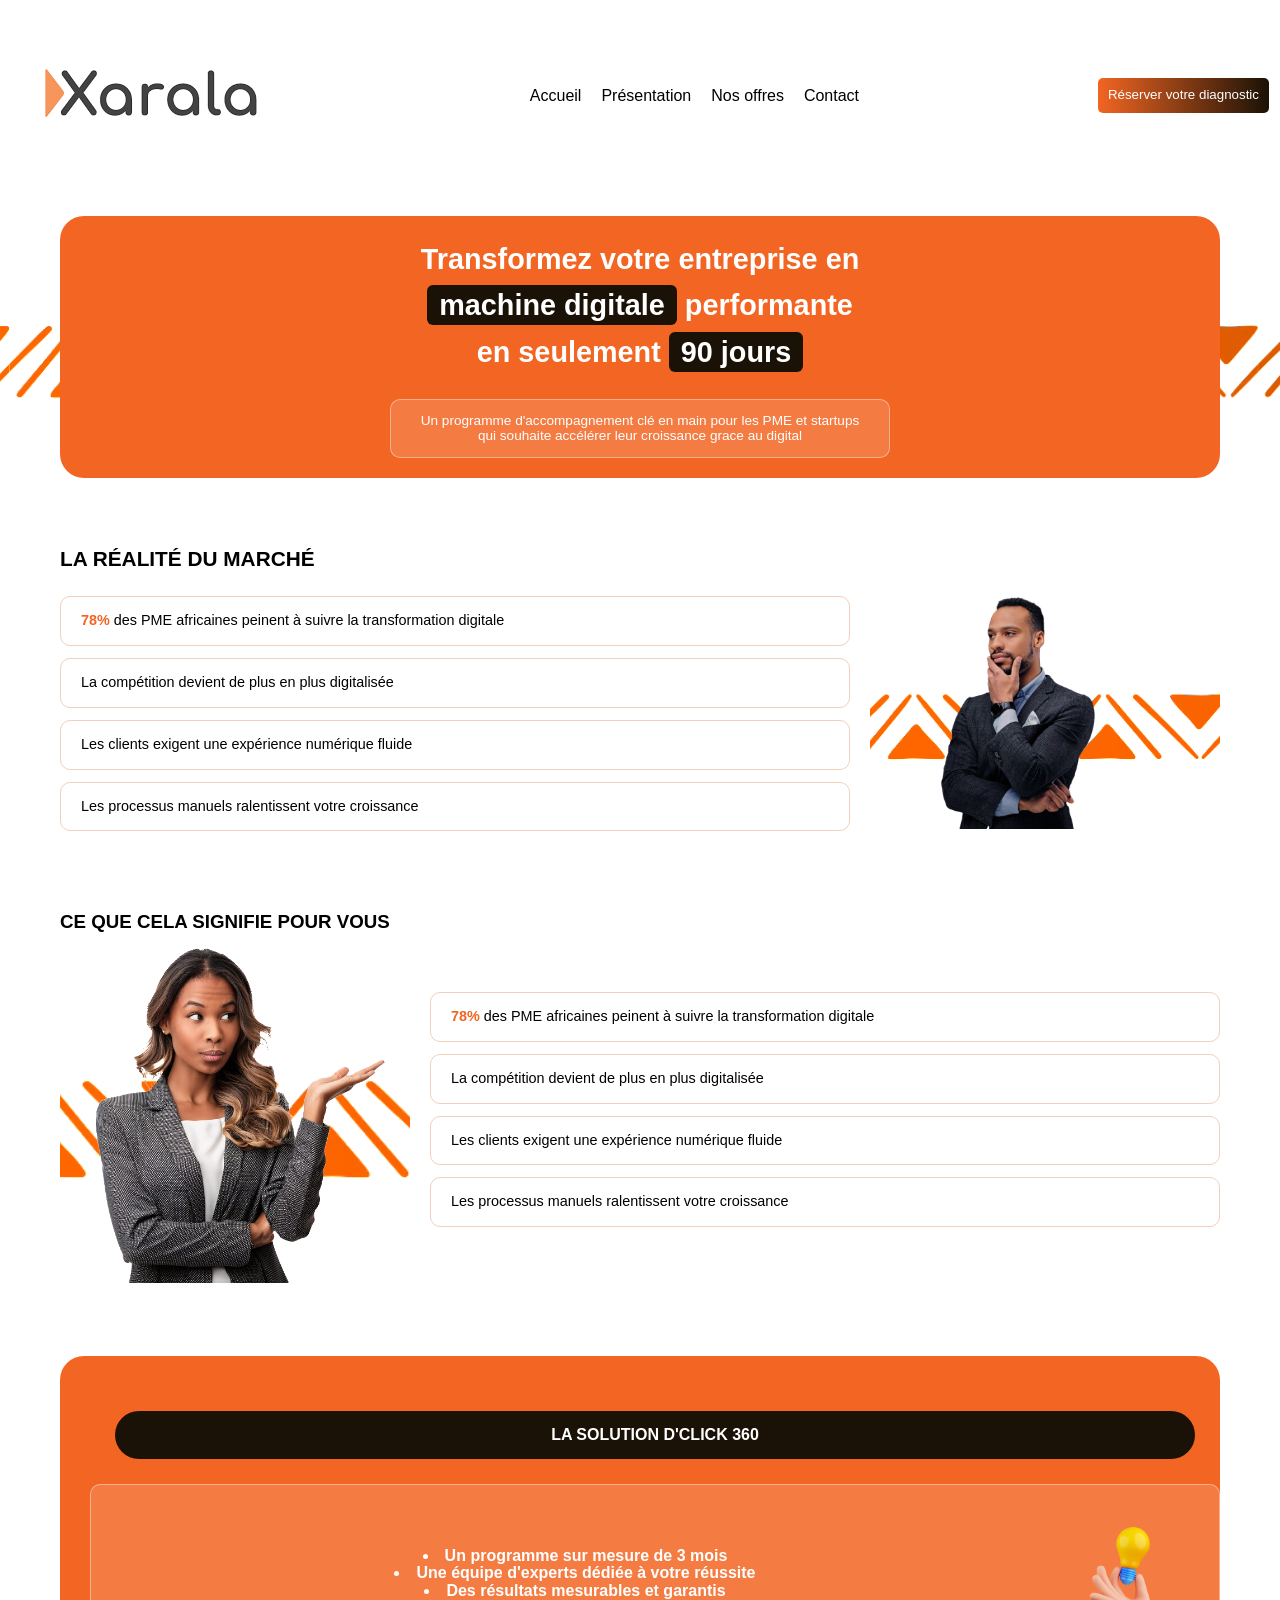
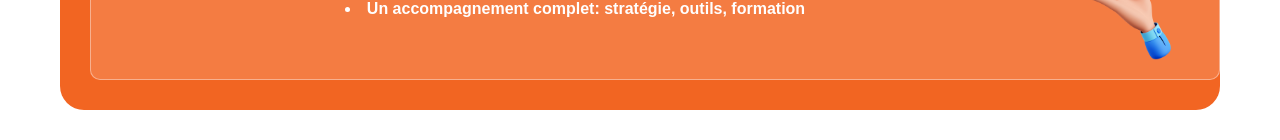
<file: projet2.xarala/index.html>
<!DOCTYPE html>
<html lang="fr">
<head>
    <meta charset="UTF-8">
    <meta name="viewport" content="width=device-width, initial-scale=1.0">
    <link rel="stylesheet" href="style.css">
    <title>Xarala</title>
</head>
<body>
    <nav>
        <div class="logo"><img src="images.png" alt=""></div>
        <ul class="b">
            <li><a href="#">Accueil</a></li>
            <li><a href="#">Présentation</a></li>
            <li><a href="#">Nos offres</a></li>
            <li><a href="#">Contact</a></li>
        </ul>
        <button class="btn-nav">Réserver votre diagnostic</button>
    </nav>
    <div class="wrapper">
    <div class="hero">
    <h1>
        Transformez votre entreprise en <br>
        <span class="highlight-box">machine digitale</span> performante</br>
        en seulement <span class="days-box">90 jours</span>
    </h1>
    <div class="hero-sub">
        Un programme d'accompagnement clé en main pour les PME et startups
        qui souhaite accélérer leur croissance grace au digital
    </div>
    </div>
    </div>
    <section>
        <h2>La réalité du Marché</h2>
        <div class="container">
            <div class="cards">
            <div class="class "> <span style="color: #f26522;font-weight: 700;">78% </span> des PME africaines peinent à suivre la transformation digitale</div>
            <div class="class ">La compétition devient de plus en plus digitalisée</div>
            <div class="class ">Les clients exigent une expérience numérique fluide</div>
            <div class="class ">Les processus manuels ralentissent votre croissance</div>
        </div>
       <div class="side-img-wrapper"> <img src="homme.png" alt="homme" class="side-img"></div>
        </div>
    </section>
    <section>
        <h3>Ce que cela signifie pour vous</h3>
         <div class="container1">
             <div class="side-img-wrapper1"> <img src="femme.png" alt="homme" class="side-img1"></div>
            <div class="cards1">
            <div class="class "> <span style="color: #f26522;font-weight: 700;">78% </span> des PME africaines peinent à suivre la transformation digitale</div>
            <div class="class ">La compétition devient de plus en plus digitalisée</div>
            <div class="class ">Les clients exigent une expérience numérique fluide</div>
            <div class="class ">Les processus manuels ralentissent votre croissance</div>
        </div>
      
        </div>
    </section>
    <section class="for">
       <h4>LA SOLUTION D'CLICK 360</h4>
       <div class="for-content">
          <ul class="c">
             <li>Un programme sur mesure de 3 mois</li>
             <li>Une équipe d'experts dédiée à votre réussite</li>
             <li>Des résultats mesurables et garantis</li>
             <li>Un accompagnement complet: stratégie, outils, formation</li>
          </ul>
          <div class="img"><img src="main.png" class="ben"></div>
       </div>
    </section>
</body>
</html>
</file>
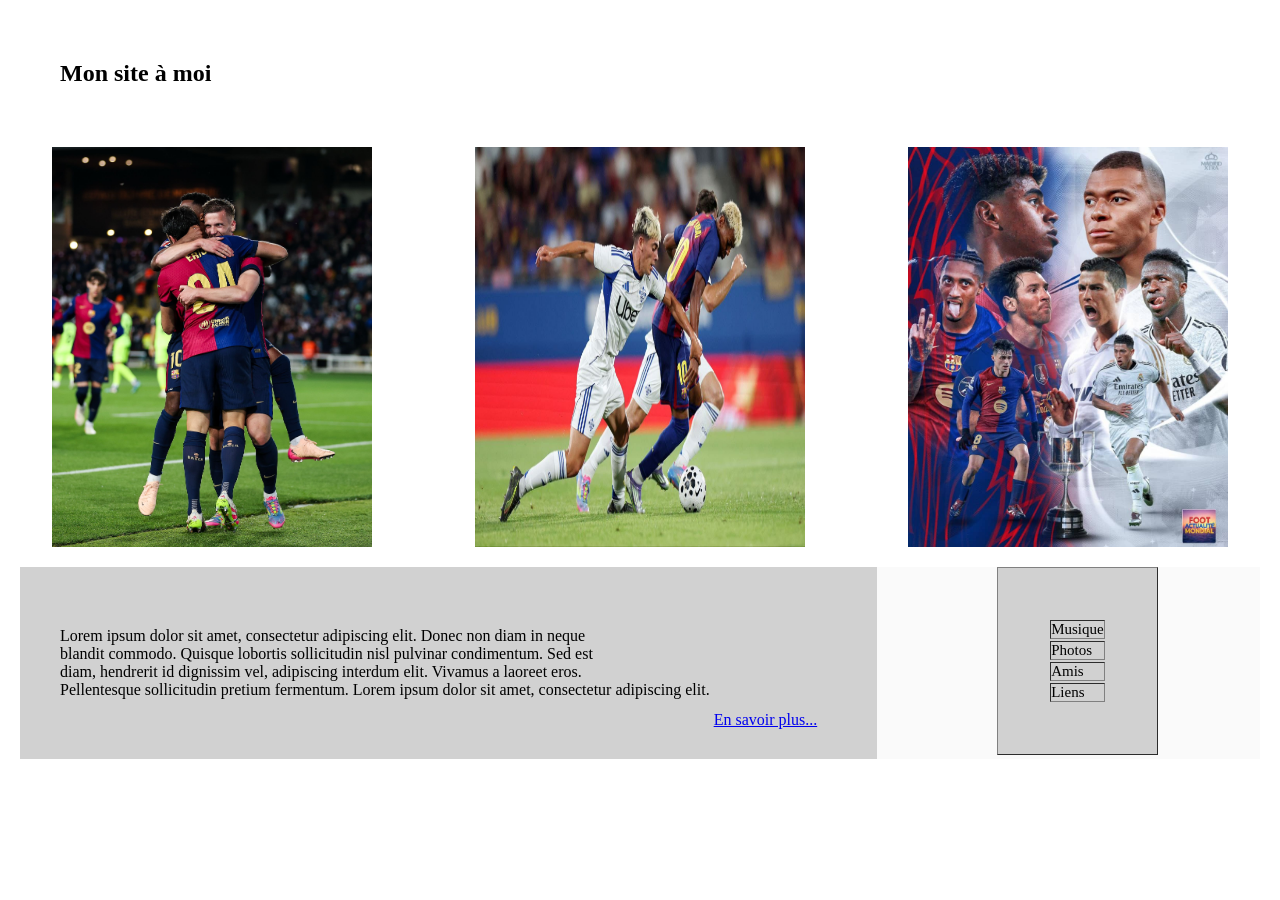
<file: travail groupe/index.html>
<!DOCTYPE html>
<html lang="fr">
<head>
    <meta charset="UTF-8">
    <meta name="viewport" content="width=device-width, initial-scale=1.0">
    <link rel="stylesheet" href="style.css">
    <title>Document</title>
</head>
<body>
   <section class="1">
    <h1>Mon site à moi</h1>
    <div class="A">
        <img src="ab.jpg" height="400px">
        <img src="eb.jpg" height="400px" width="330px">
        <img src="ib.jpg" height="400px">
    </div>
    <div class="bas">
  <div class="texte">
    <p>Lorem ipsum dolor sit amet, consectetur adipiscing elit. Donec non diam in neque <br>
        blandit commodo. Quisque lobortis sollicitudin nisl pulvinar condimentum. Sed est <br>
         diam, hendrerit id dignissim vel, adipiscing interdum elit. Vivamus a laoreet eros. <br>
          Pellentesque sollicitudin pretium fermentum. Lorem ipsum dolor sit amet, consectetur adipiscing elit.
           <a href="#" class="lui">En savoir plus...</a></p>
   
  </div>

  <table border="1">
    <tr><td>Musique</td></tr>
    <tr><td>Photos</td></tr>
    <tr><td>Amis</td></tr>
    <tr><td>Liens</td></tr>
  </table>
</div>
   </section>
   <footer></footer>
</body>
</html>
</file>
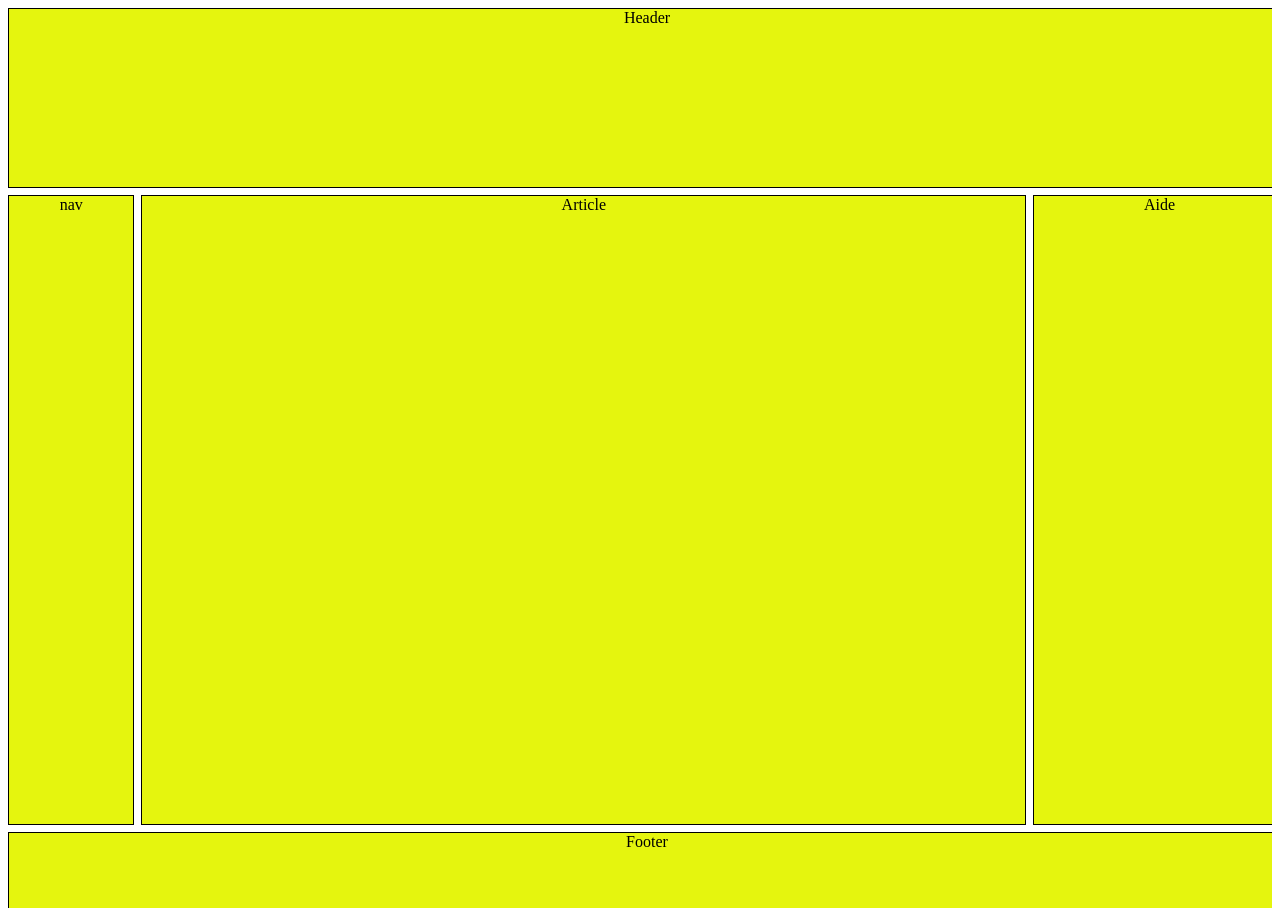
<file: .vscode/grid/index.html>
<!DOCTYPE html>
<html lang="fr">
<head>
    <meta charset="UTF-8">
    <meta name="viewport" content="width=device-width, initial-scale=1.0">
    <link rel="stylesheet" href="style.css">
    <title>Document</title>
</head>
<body>
      <div class="container">
        <div class=" item header">Header</div>
        <div class=" item nav">nav</div>
        <div class="item Article">Article</div>
        <div class="item Aide">Aide</div>
        <div class="item Footer">Footer</div>
      </div>
</body>
</html>
</file>
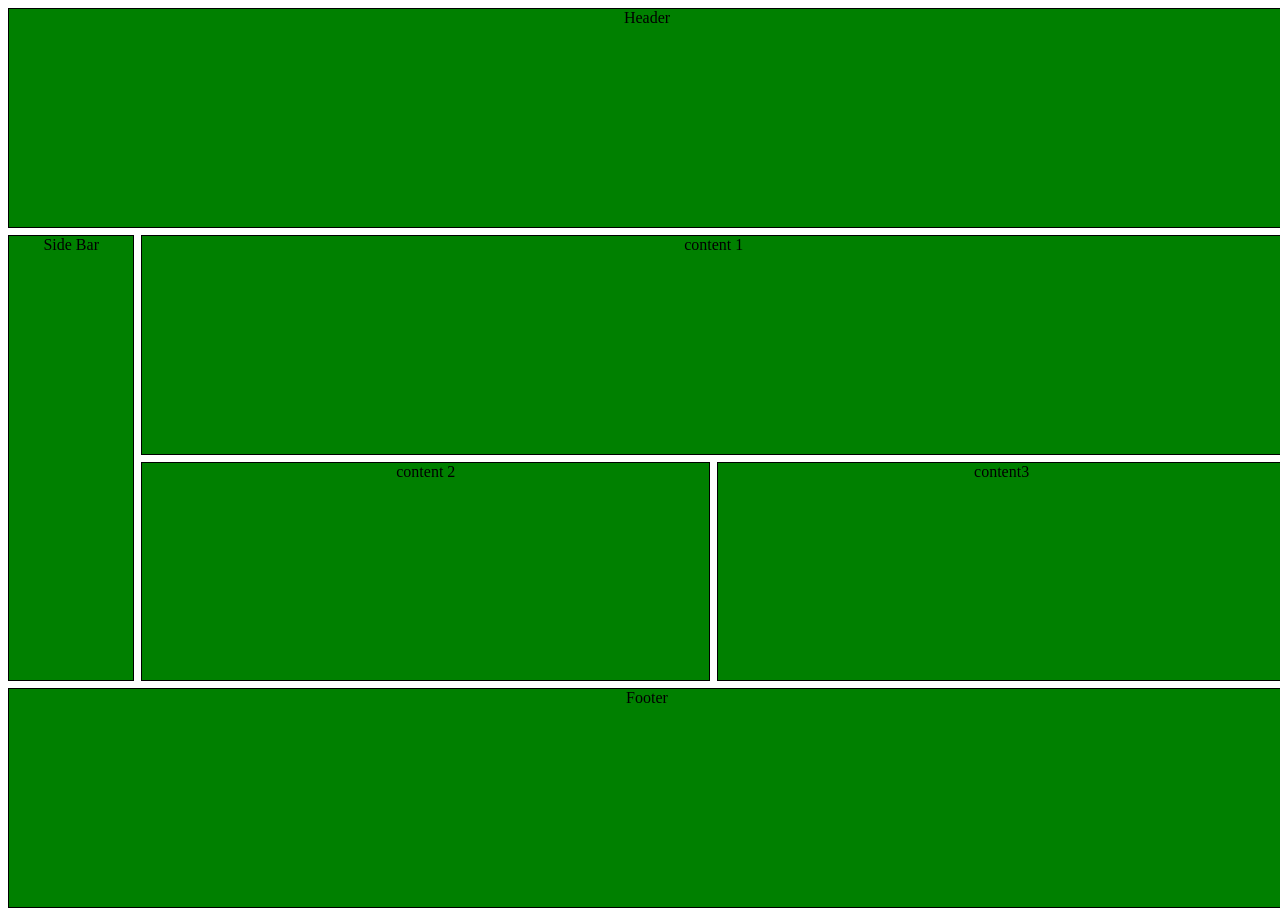
<file: amélioration/exercice grid/index.html>
<!DOCTYPE html>
<html lang="fr">
<head>
    <meta charset="UTF-8">
    <meta name="viewport" content="width=device-width, initial-scale=1.0">
    <link rel="stylesheet" href="style.css">
    <title>Document</title>
</head>
<body>
    <div class="container">
        <div class=" item A">Header</div>
        <div class=" item B">Side Bar</div>
        <div class="item le">content 1</div>
        <div class="item">content 2</div>
        <div class="item">content3</div>
        <div class="item footer">Footer</div>
    </div>
</body>
</html>
</file>
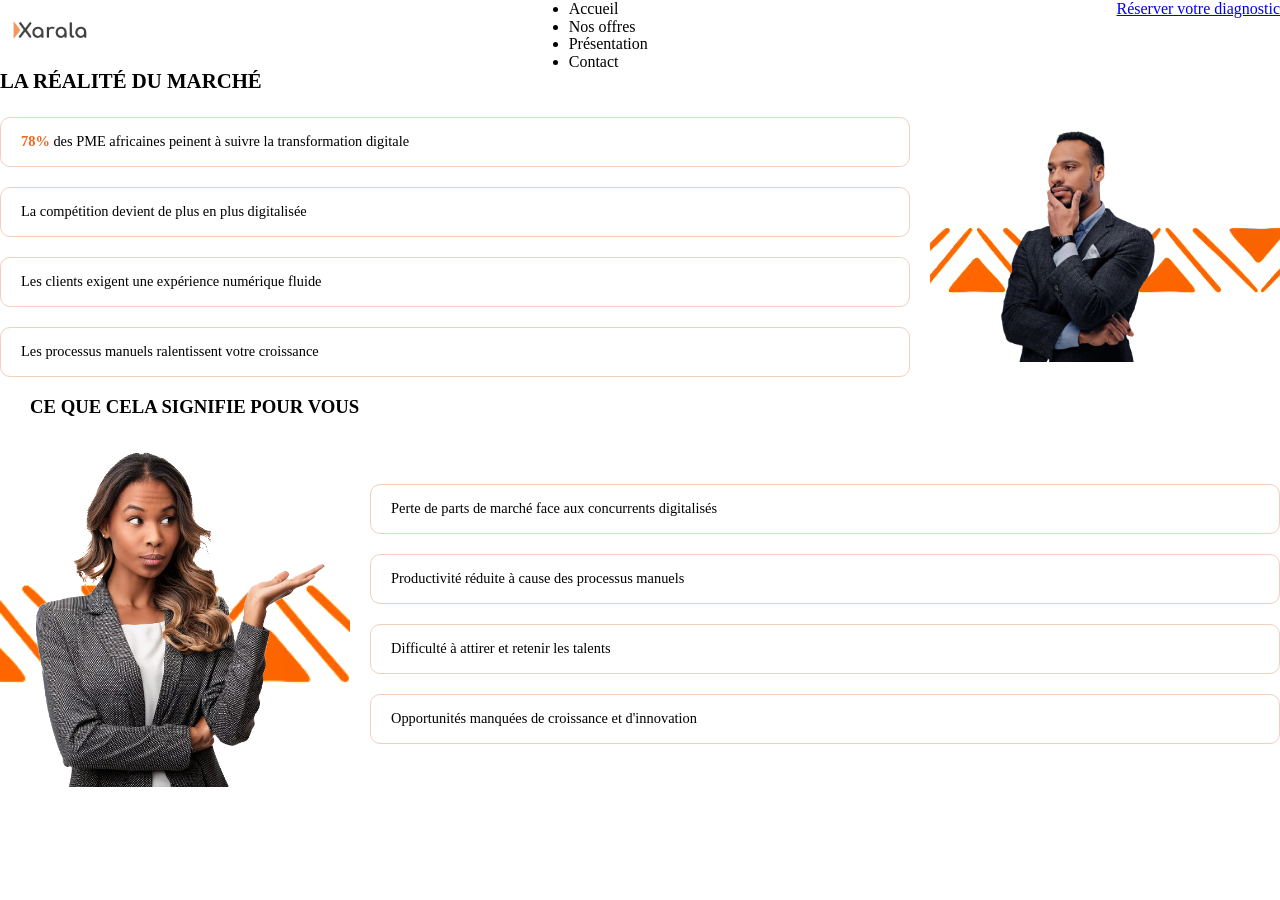
<file: projet2.xarala/xdj/index.html>
<!DOCTYPE html>
<html lang="fr">
<head>
    <meta charset="UTF-8">
    <meta name="viewport" content="width=device-width, initial-scale=1.0">
    <link rel="stylesheet" href="style.css">
    <title>Document</title>
</head>
<body>
    <nav>
        <div class="Logo"><img src="images.png" width="100"></div>
        <div class="menu">
            <ul class="nav">
                <li> <a href="#"></a>Accueil</li>
                <li> <a href="#"></a>Nos offres</li>
                <li> <a href="#"></a>Présentation</li>
                <li> <a href="#"></a>Contact</li>
            </ul>
        </div>
        <div class="button"><a href="#">Réserver votre diagnostic</a></div>
    </nav>
    <section>
        <h2>La réalité du Marché</h2>
        <div class="container">
            <div class="cards">
            <div class="class "> <span style="color: #f26522;font-weight: 700;">78% </span> des PME africaines peinent à suivre la transformation digitale</div>
            <div class="class ">La compétition devient de plus en plus digitalisée</div>
            <div class="class ">Les clients exigent une expérience numérique fluide</div>
            <div class="class ">Les processus manuels ralentissent votre croissance</div>
        </div>
       <div class="LO"><img src="homme.png" alt="homme" class="LA"></div>
        </div>
    </section>
    <section>
         <h3>Ce que cela signifie pour vous</h3>
        <div class="container1">
            <div class="LI"><img src="femme.png" class="LU"></div>
            <div class="cards1">
            <div class="class "> Perte de parts de marché face aux concurrents digitalisés</div>
            <div class="class ">Productivité réduite à cause des processus manuels</div>
            <div class="class ">Difficulté à attirer et retenir les talents</div>
            <div class="class ">Opportunités manquées de croissance et d'innovation</div>
            </div>
    </section>
</body>
</html>
</file>
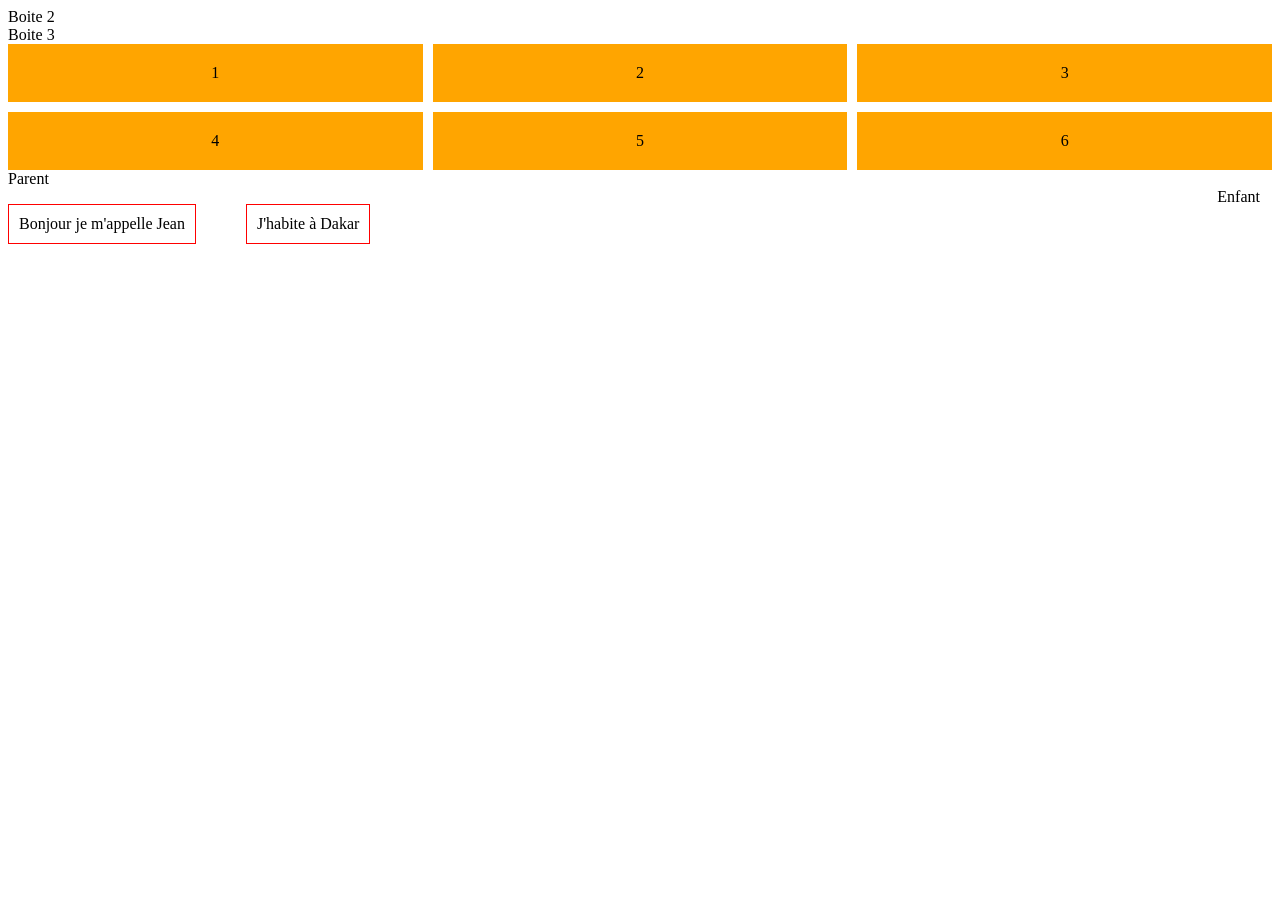
<file: travail groupe/positionnement/index.html>
<!DOCTYPE html>
<html lang="fr">
<head>
    <meta charset="UTF-8">
    <meta name="viewport" content="width=device-width, initial-scale=1.0">
    <link rel="stylesheet" href="style.css">
    <title>Document</title>
</head>
<body>
    <div class="boite1">Boite 1</div>
<div class="boite2">Boite 2</div>
<div class="boite3">Boite 3</div>
<div class="grille">
  <div class="carte">1</div>
  <div class="carte">2</div>
  <div class="carte">3</div>
  <div class="carte">4</div>
  <div class="carte">5</div>
  <div class="carte">6</div>
</div>
<div class="parent">
  Parent
  <div class="enfant">Enfant</div>
</div>
<div class="ligne">
  <p>Bonjour je m'appelle Jean</p>
  <p>J'habite à Dakar</p>
</div>
</body>
</html>
</file>
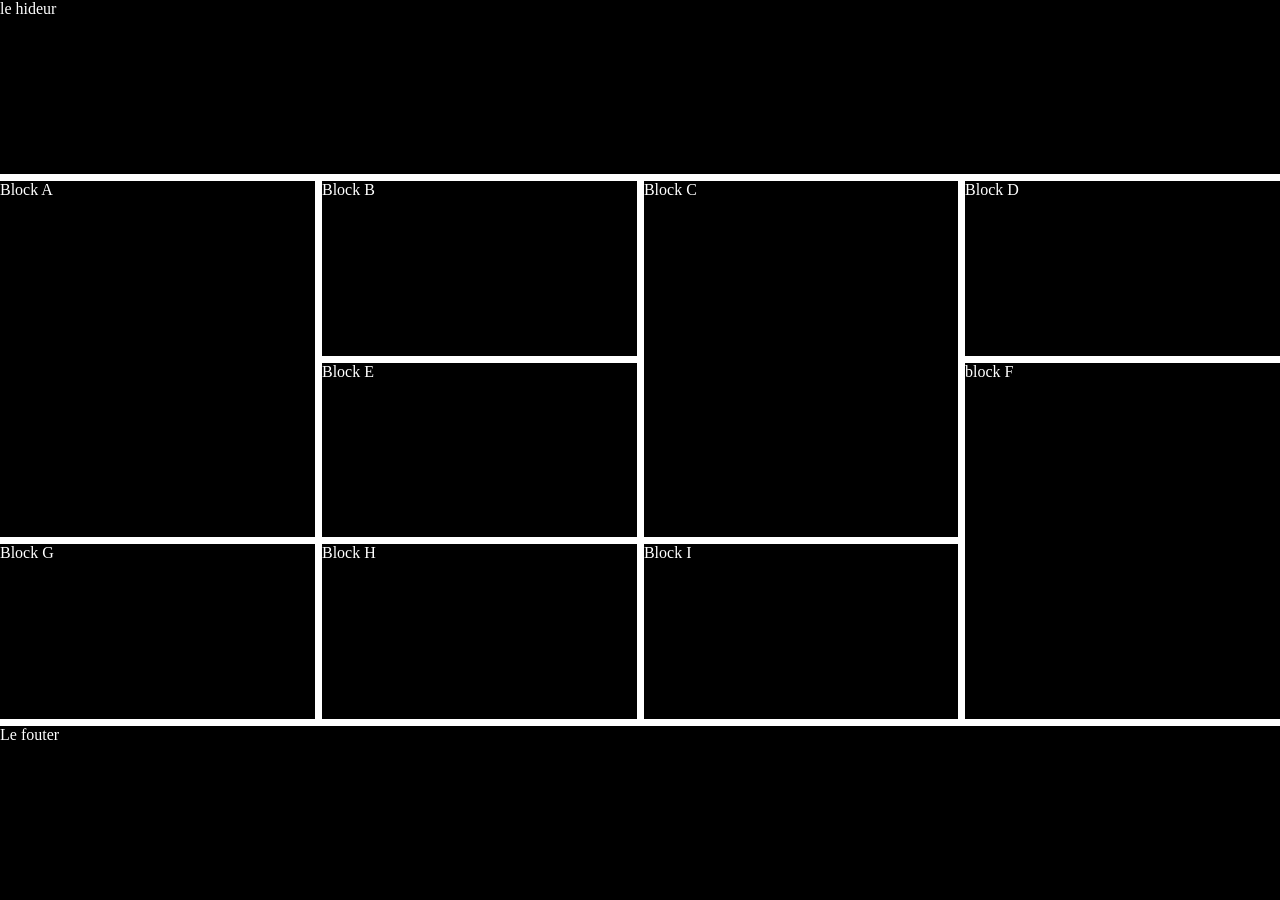
<file: amélioration/exercice grid/exercice madeleine/index.html>
<!DOCTYPE html>
<html lang="fr">
<head>
    <meta charset="UTF-8">
    <meta name="viewport" content="width=device-width, initial-scale=1.0">
    <link rel="stylesheet" href="style.css">
    <title>Document</title>
</head>
<body>
    <div class="container">
        <div class="item J">le hideur</div>
        <div class="item K">Block A</div>
        <div class="item L">Block B</div>
        <div class="item M">Block C</div>
        <div class="item N">Block D</div>
        <div class="item O">Block E</div>
        <div class="item P">block F</div>
        <div class="item Q">Block G</div>
        <div class="item R">Block H</div>
        <div class="item S">Block I</div>
        <div class="item T">Le fouter</div>
    </div>
</body>
</html>
</file>
<file: projet2.xarala/style.css>
/* ===========================
   RESET GLOBAL
   Cible tous les éléments HTML
   =========================== */
* {
  margin: 0;        /* supprime les marges par défaut de tous les éléments */
  padding: 0;       /* supprime les espacements internes par défaut */
  box-sizing: border-box; /* le padding et border sont inclus dans la largeur totale */
  line-height: 1.1; /* hauteur de ligne par défaut pour tout le texte */
}

/* ===========================
   BALISE <span>
   Ex: <span>I</span>Xarala et les pourcentages colorés
   =========================== */
span {
  color: #ff0000; /* colore en rouge tous les <span> par défaut */
}

/* ===========================
   TOUTES LES BALISES <ul>
   Cible les listes nav et .c
   =========================== */
ul {
  list-style: none; /* supprime les puces par défaut de toutes les listes */
}

/* ===========================
   LIENS <a> DANS LES <ul>
   Cible les liens du menu nav
   =========================== */
ul a {
  text-decoration: none; /* supprime le soulignement des liens */
  color: #000;           /* colore les liens en noir */
}

/* ===========================
   BALISE <body>
   Conteneur principal de toute la page
   =========================== */
body {
  font-family: sans-serif; /* police sans-serif pour toute la page */
  background: #ffffff;     /* fond blanc */
  overflow-x: hidden;      /* cache le défilement horizontal si contenu dépasse */
}

/* ===========================
   BALISE <nav>
   Barre de navigation en haut de page
   =========================== */
nav {
  display: flex;              /* place logo, liens et bouton en ligne */
  justify-content: space-between; /* espace égal entre logo, liens, bouton */
  align-items: center;        /* aligne verticalement au centre */
  padding: 1px;               /* petit espace interne */
  color: #000;
  margin: 5px;                /* couleur du texte en noir */
}

/* ===========================
   <ul class="b">
   Liste des liens du menu nav
   =========================== */
ul.b {
  display: flex;       /* affiche les <li> en ligne horizontale */
  gap: 20px;           /* espace de 20px entre chaque lien */
  margin: 10px;        /* marge autour de la liste */
  white-space: nowrap; /* empêche les liens de se couper sur plusieurs lignes */
}

/* ===========================
   <button class="btn-nav">
   Bouton "Réserver votre diagnostic"
   =========================== */
.btn-nav {
  padding: 10px; /* espace interne autour du texte du bouton */
  background: linear-gradient(to right, #F26522,#1A1206); /* dégradé orange → blanc → orange foncé */
  color: #fff;         /* texte blanc */
  border: none;        /* supprime la bordure par défaut du bouton */
  border-radius: 5px;  /* coins arrondis */
  cursor: pointer;     /* curseur main au survol */
  white-space: nowrap; /* empêche le texte de se couper */
  flex-shrink: 0;      /* empêche le bouton de se réduire dans le flex */
  margin: 5px;         /* petite marge autour du bouton */
}

/* ===========================
   <div class="logo">
   Logo "IXarala" dans le nav
   =========================== */
.logo {
  font-size: 24px;   /* taille du texte du logo */
  font-weight: bold; /* texte en gras */
  color: #000;       /* couleur noire */
}

/* ===========================
   <div class="ligne">
   Ligne décorative (si utilisée)
   =========================== */
.ligne {
  width: 100%;   /* prend toute la largeur */
  height: 3px;   /* ligne fine de 3px */
  background: linear-gradient(90deg, transparent, #f26522, transparent); /* dégradé transparent → orange → transparent */
  margin: 10px 0; /* espace au dessus et en dessous */
}

/* ===========================
   <div class="wrapper">
   Conteneur de la section hero avec image de fond
   =========================== */
.wrapper {
  background-image: url('design.png'); /* image de fond */
  background-size: cover;              /* couvre tout le conteneur */
  background-repeat: no-repeat;        /* ne se répète pas */
  background-position: center;         /* centrée */
}

/* ===========================
   <div class="hero">
   Bloc principal du titre hero
   =========================== */
.hero {
  background: #F26522;   /* fond orange */
  border-radius: 24px;   /* coins très arrondis */
  margin: 30px 60px;     /* 30px haut/bas, 60px gauche/droite */
  padding: 20px 40px;    /* espace interne */
  text-align: center;    /* texte centré */
}

/* ===========================
   <h1> DANS .hero
   Titre principal de la page
   =========================== */
.hero h1 {
  color: #fff;        /* texte blanc */
  font-size: 1.8rem;  /* taille du titre */
  line-height: 1.6;   /* espacement entre les lignes du titre */
}

/* ===========================
   <span class="highlight-box"> et <span class="days-box">
   Mots mis en valeur dans le h1
   =========================== */
.highlight-box,
.days-box {
  background: #1A1206; /* fond marron foncé */
  color: #fff;         /* texte blanc */
  border-radius: 6px;  /* coins arrondis */
  padding: 4px 12px;   /* espace interne autour du mot */
}

/* ===========================
   <div class="hero-sub">
   Sous-titre descriptif sous le h1
   =========================== */
.hero-sub {
  background: rgba(255, 255, 255, 0.15); /* fond blanc semi-transparent */
  border: 1px solid rgba(255, 255, 255, 0.4); /* bordure blanche légère */
  border-radius: 10px;  /* coins arrondis */
  padding: 14px 20px;   /* espace interne */
  color: #fff;          /* texte blanc */
  font-size: 0.85rem;   /* texte légèrement petit */
  max-width: 500px;     /* largeur maximale */
  margin: 24px auto 0;  /* centré horizontalement, 24px au dessus */
}

/* ===========================
   TOUTES LES BALISES <section>
   Sections "Réalité du marché", "Ce que cela signifie", "Solution"
   =========================== */
section {
  padding: 40px 60px; /* espace interne : 40px haut/bas, 60px gauche/droite */
}

/* ===========================
   <h2> DANS <section>
   Titre "LA RÉALITÉ DU MARCHÉ"
   =========================== */
section h2 {
  font-size: 1.3rem;      /* taille du titre */
  font-weight: 800;       /* très gras */
  text-transform: uppercase; /* tout en majuscules */
  margin-bottom: 24px;    /* espace sous le titre */
}

/* ===========================
   <h3> DANS <section>
   Titre "CE QUE CELA SIGNIFIE POUR VOUS"
   =========================== */
section h3 {
  text-transform: uppercase; /* tout en majuscules */
}

/* ===========================
   <div class="container"> et <div class="container1">
   Conteneurs des sections avec cartes et image côte à côte
   =========================== */
.container,
.container1 {
  display: flex;         /* place cartes et image en ligne */
  flex-direction: row;   /* direction horizontale (gauche → droite) */
  gap: 20px;             /* espace entre les cartes et l'image */
  align-items: center;   /* aligne verticalement au centre */
}

/* ===========================
   <div class="cards"> et <div class="cards1">
   Colonnes de cartes dans les sections
   =========================== */
.cards,
.cards1 {
  display: flex;          /* empile les cartes */
  flex-direction: column; /* direction verticale (haut → bas) */
  gap: 12px;              /* espace entre chaque carte */
  flex: 1;                /* prend tout l'espace disponible */
}

/* ===========================
   <div class="class">
   Chaque carte individuelle avec le texte
   =========================== */
.class {
  border: 1.5px solid #f2d0bb; /* bordure orange clair */
  border-radius: 10px;          /* coins arrondis */
  padding: 16px 20px;           /* espace interne */
  font-size: 0.9rem;            /* taille du texte */
  background: #ffffff;          /* fond blanc */
}

/* ===========================
   <div class="side-img-wrapper"> et <div class="side-img-wrapper1">
   Conteneurs des images homme et femme avec fond décoratif
   =========================== */
.side-img-wrapper,
.side-img-wrapper1 {
  background-image: url('design.png'); /* image de fond décorative */
  background-size: cover;              /* couvre tout le conteneur */
  background-repeat: no-repeat;        /* ne se répète pas */
  background-position: center;         /* centrée */
}

/* ===========================
   <img class="side-img">
   Image de l'homme dans la 1ère section
   =========================== */
.side-img {
  width: 350px;      /* largeur fixe */
  object-fit: cover; /* l'image couvre sans se déformer */
}

/* ===========================
   <img class="side-img1">
   Image de la femme dans la 2ème section
   =========================== */
.side-img1 {
  width: 350px;           /* largeur fixe */
  object-fit: cover;      /* l'image couvre sans se déformer */
  transform: scaleX(-1);  /* retourne l'image horizontalement (effet miroir) */
}

/* ===========================
   <section class="for">
   Section orange "LA SOLUTION D'CLICK 360"
   =========================== */
.for {
  background: #F26522;  /* fond orange */
  border-radius: 24px;  /* coins très arrondis */
  margin: 30px 60px;    /* 30px haut/bas, 60px gauche/droite */
  padding: 30px;        /* espace interne */
  padding-right: 0;     /* supprime le padding à droite pour que l'image colle au bord */
  overflow: hidden;     /* cache ce qui dépasse du conteneur (image) */
}

/* ===========================
   <h4> dans .for
   Titre "LA SOLUTION D'CLICK 360" sur fond sombre
   =========================== */
h4 {
  background: #1A1206; /* fond marron foncé */
  color: #fff;         /* texte blanc */
  padding: 15px;       /* espace interne */
  margin: 25px;        /* espace autour */
  border-radius: 24px; /* coins très arrondis */
  text-align: center;  /* texte centré */
}

/* ===========================
   <div class="for-content">
   Carte translucide contenant la liste et l'image
   =========================== */
.for-content {
  background: rgba(255, 255, 255, 0.15); /* fond blanc semi-transparent */
  border: 1px solid rgba(255, 255, 255, 0.4); /* bordure blanche légère */
  border-radius: 10px;       /* coins arrondis */
  padding: 14px 0 14px 20px; /* haut 14px, droite 0, bas 14px, gauche 20px */
  color: #fff;               /* texte blanc */
  font-size: 0.85rem;        /* taille du texte */
  margin: 24px 0 0;          /* 24px au dessus, 0 sur les côtés */
  display: flex;             /* place liste et image en ligne */
  align-items: center;       /* aligne verticalement au centre */
  justify-content: space-between; /* pousse liste à gauche, image à droite */
  min-height: 180px;         /* hauteur minimale de la carte */
  font-weight: 600;          /* texte semi-gras */
  overflow: hidden;          /* cache ce qui dépasse (image) */
}

/* ===========================
   <ul class="c">
   Liste à puces dans .for-content
   =========================== */
.c {
  list-style-type: disc;      /* puces rondes */
  list-style-position: inside; /* puces à l'intérieur du texte */
  font-size: 1rem;            /* taille du texte */
  line-height: 2;             /* espace entre les lignes */
  flex: 1;                    /* prend tout l'espace disponible */
  margin: auto;               /* centre le bloc dans l'espace disponible */
  padding-left: 0;            /* pas de décalage à gauche */
  text-align: center;         /* centre le texte et les puces */
}

/* ===========================
   <div class="img">
   Conteneur de l'image main.png
   =========================== */
.img {
  flex-shrink: 0;      /* empêche le conteneur de se réduire */
  display: flex;       /* permet d'aligner l'image */
  align-items: flex-end; /* aligne l'image en bas du conteneur */
}

/* ===========================
   <img class="ben">
   Image de la main avec ampoule
   =========================== */
.ben {
  width: 180px;        /* largeur de l'image */
  display: block;      /* supprime l'espace parasite sous l'image */
  margin-right: 0;     /* collée au bord droit */
  margin-bottom: -14px; /* dépasse légèrement en bas pour l'effet visuel */
}
</file>
<file: travail groupe/style.css>
*{
    margin: 0;
    padding: 0;
    box-sizing: border-box;
}
h1{
    margin: 60px;
}
.A{
    display: flex;
    justify-content: space-around;
    border-radius: 500px;
}
p{
    margin: 60px;
    margin-left: 40px;
}
.bas{
    display: flex;
    align-items: flex-start;
    gap: 20px;
    margin: 20px;
    /* border: 1px solid green; */
    background: rgba(128, 128, 128, 0.041);
}
table{
    padding: 50px;
    margin-left: 100px;
    /* background-color: gray; */
    font-size: 15px;
    background: rgba(128, 128, 128, 0.342);
    padding: 50px;

} 

.texte{
    background: rgba(128, 128, 128, 0.342);
}
.lui{
    position: relative;
    top: 30px;
}
</file>
<file: .vscode/grid/style.css>
.container{
    display: grid;
    grid-template-columns:10% 70% 20% ;
    grid-template-rows: 20% 70% 10%;
    grid-template-areas: 
    "header header header"
    "nav Article Aide"
    "Footer Footer Footer";
    gap: 7px;
    height: 100vh;
    text-align: center;
    overflow: hidden;
}
.item{
    background-color: rgb(229, 245, 14);
    border: 1px solid black;
}
.header{
    grid-area: header;
}
.nav{
    grid-area: nav;
}
.Article{
    grid-area: Article;
}
.Aide{
    grid-area: Aide;
}
.Footer{
    grid-area: Footer;
}
</file>
<file: amélioration/exercice grid/style.css>
.container{
    display: grid;
    grid-template-columns:10% 45% 45%   ;
    /* grid-template-rows: ; */
    gap: 7px;
    height: 100vh;
    text-align: center;
}
.item{
    background-color: green;
    border: 1px solid black;
}
.A{
    grid-column: 1/4;
}
.B{
    grid-row: 2/4;
}
.le{
    grid-column: 2/4;
}
.footer{
    grid-column: 1/4;
}
</file>
<file: projet2.xarala/xdj/style.css>
*{
    margin: 0;
    padding: 0;
    line-height: 1.1;
    box-sizing: border-box;
}
nav{
    display: flex;
    justify-content: space-between;

}
body{
    overflow-x: hidden;
}
.LA{
   max-width: 350px;
    object-fit: cover;
}
.container,.container1{
    display: flex;
    flex-direction: row;
    gap: 20px;
    align-items: center;
    width: 100%;
}
section h2 {
  font-size: 1.3rem;      
  font-weight: 800; 
  text-transform: uppercase; 
  margin-bottom: 24px;    
}
.cards,.cards1{
    display: flex;
    flex-direction: column;
    gap: 20px;
    flex: 1;
}
.class {
  border: 1.5px solid #f2d0bb; 
  border-radius: 10px;          
  padding: 16px 20px;           
  font-size: 0.9rem;            
  background: #ffffff;          
}
.LO{
    background-image: url(design.png);
    background-size: cover;
    background-repeat: no-repeat;
    background-position: center;
}
.LU{
    width: 350px;
    transform: scaleX(-1);
}
section h3{
    text-transform: uppercase;
    margin: 20px 30px;
}
.LI{
     background-image: url(design.png);
    background-size: cover;
    background-repeat: no-repeat;
    background-position: center;
}
</file>
<file: travail groupe/positionnement/style.css>
.boite1{
    display: none;
    background: red;
}
.grille{
    display: grid;
    grid-template-columns: 1fr 1fr 1fr;
    gap: 10px;
}
.carte{
    background: orange;
    padding: 20px;
    text-align: center;
}
/* .enfant{
    position: static; */

/* .enfant{
    position: relative;
    top: 20px;
    left: 30px; */

.parent{
    position: relative;
}
.enfant{
    position: absolute;
    /* top: 0; */
    right: 0;
}
.enfant{
    position: fixed;
    /* bottom: 20px; */
    right: 20px;
}
.ligne {
  display: flex;
  gap: 50px;   /* espace entre les deux phrases */
}
.ligne p {
  border: 1px solid red;   /* on voit exactement la taille de chaque p */
  padding: 10px;
}
</file>
<file: amélioration/exercice grid/exercice madeleine/style.css>
*{
    margin: 0;
    padding: 0;
    box-sizing: border-box;
} 
 .container{
    display: grid;
    gap: 7px;
    height: 100vh;
    grid-template-columns: 
 }
 
.item{
    background-color: black;
    border-radius: 1px solid white;
    color: white;
}
.J{
    grid-column: 1/5;
}
.K{
    grid-row: 2/4;
}
.M{
    grid-column:3 ;
    grid-row: 2/4 ;
}
.Q{
    grid-column: 1;
}
.P{
    grid-column: 4;
    grid-row:3/5 ;
}
.T{
    grid-column: 1/5;
}
</file>
